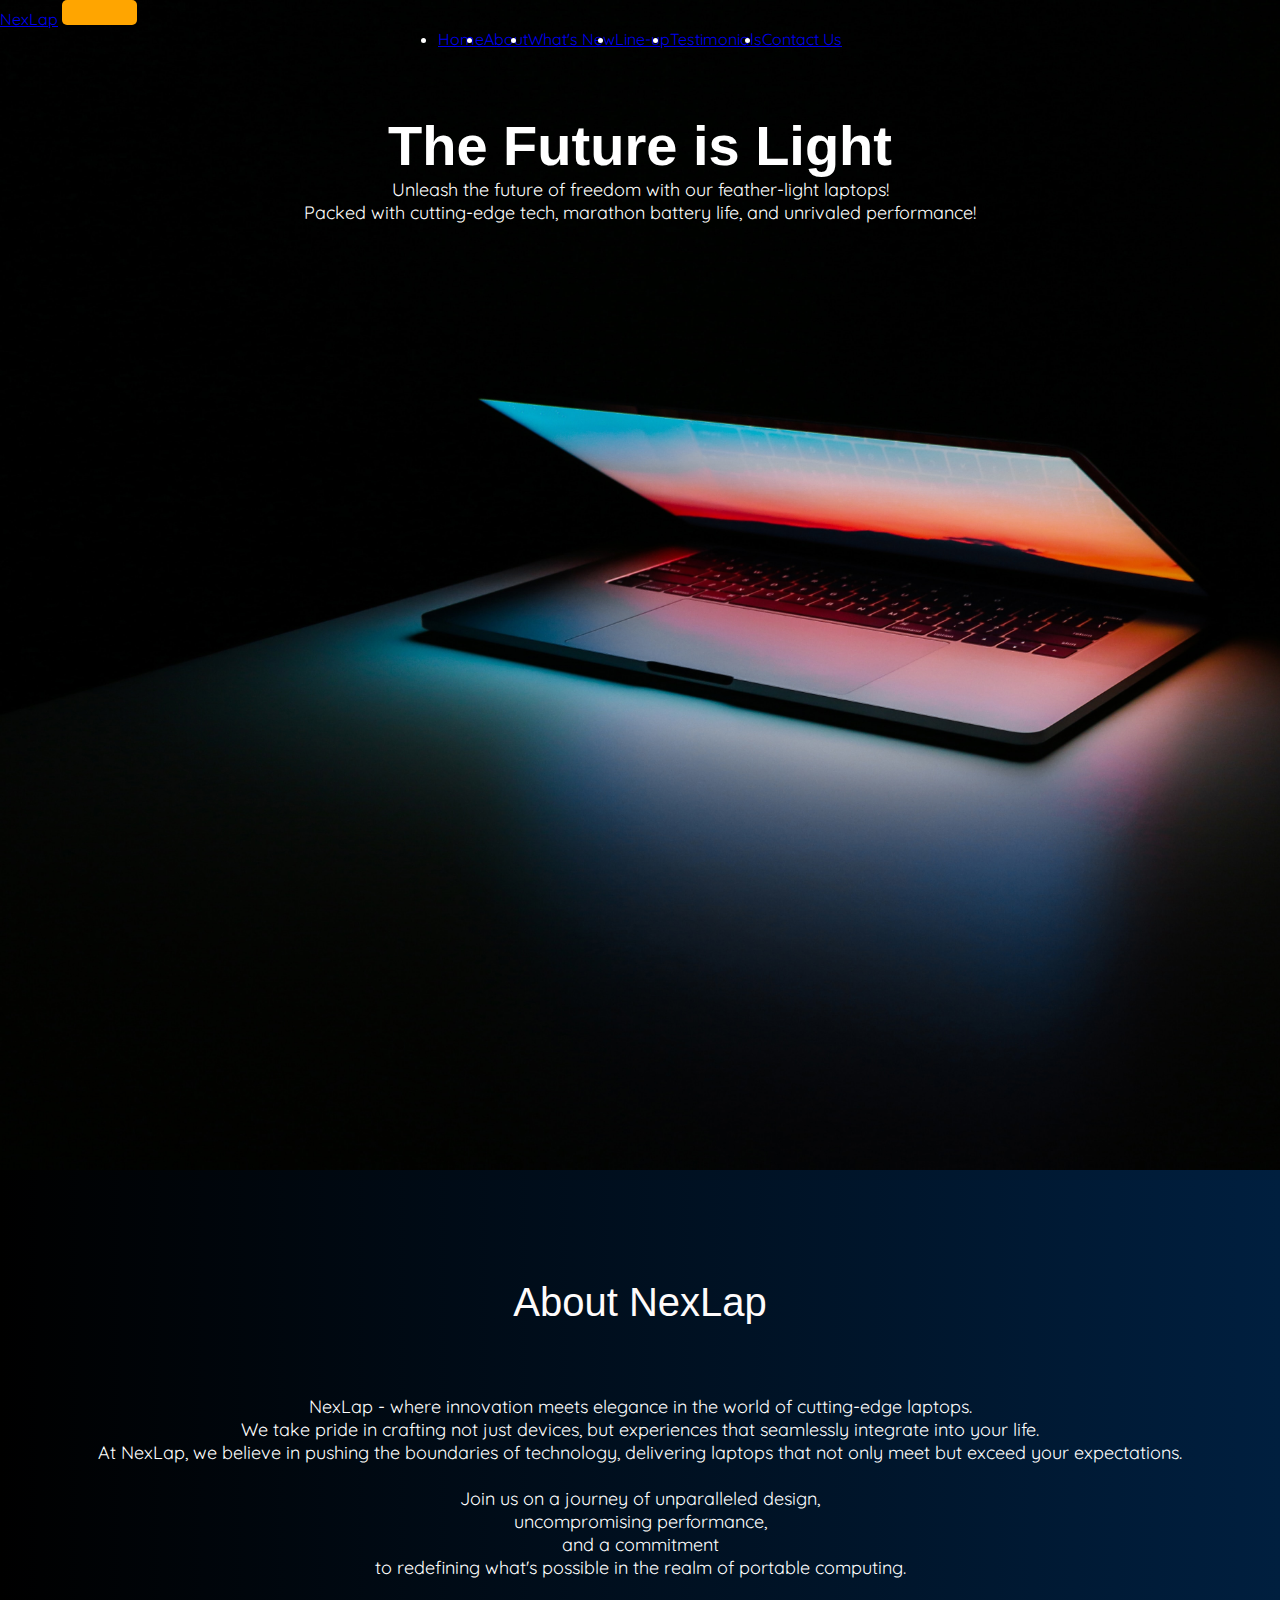
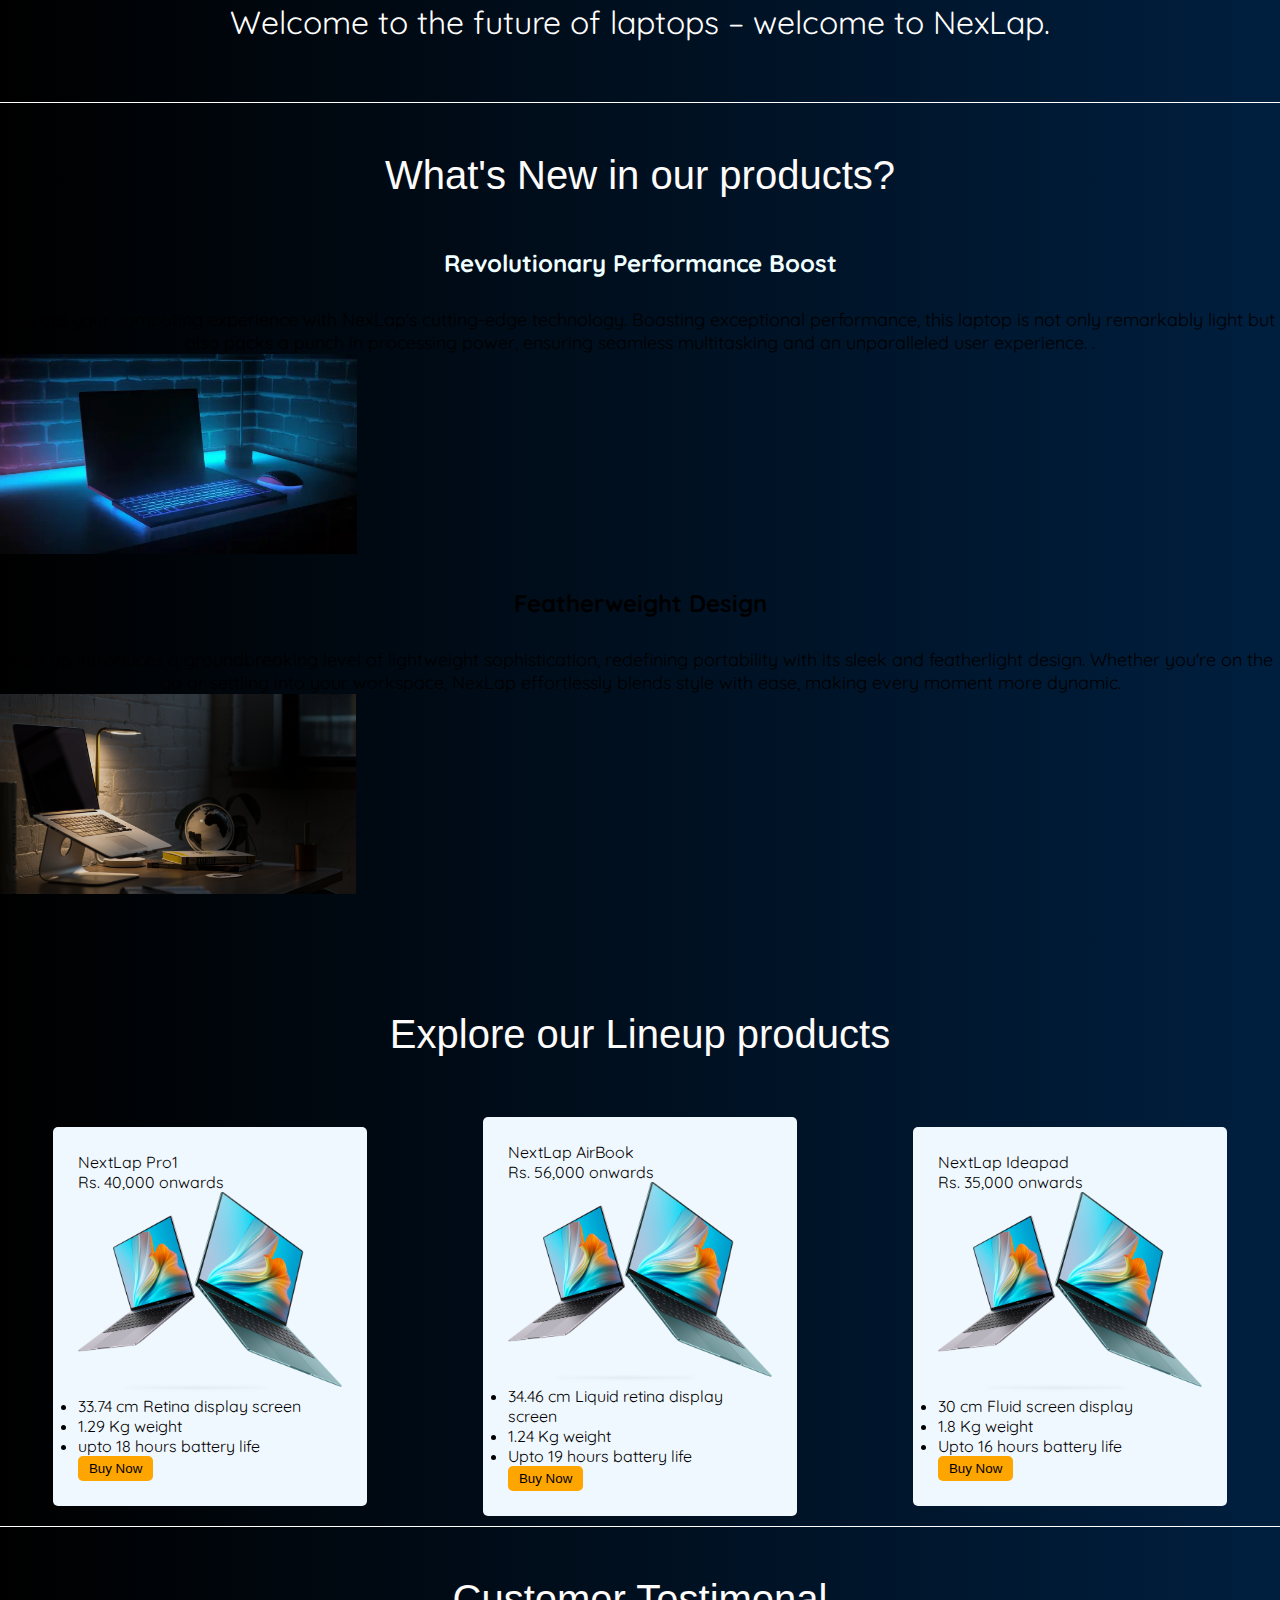
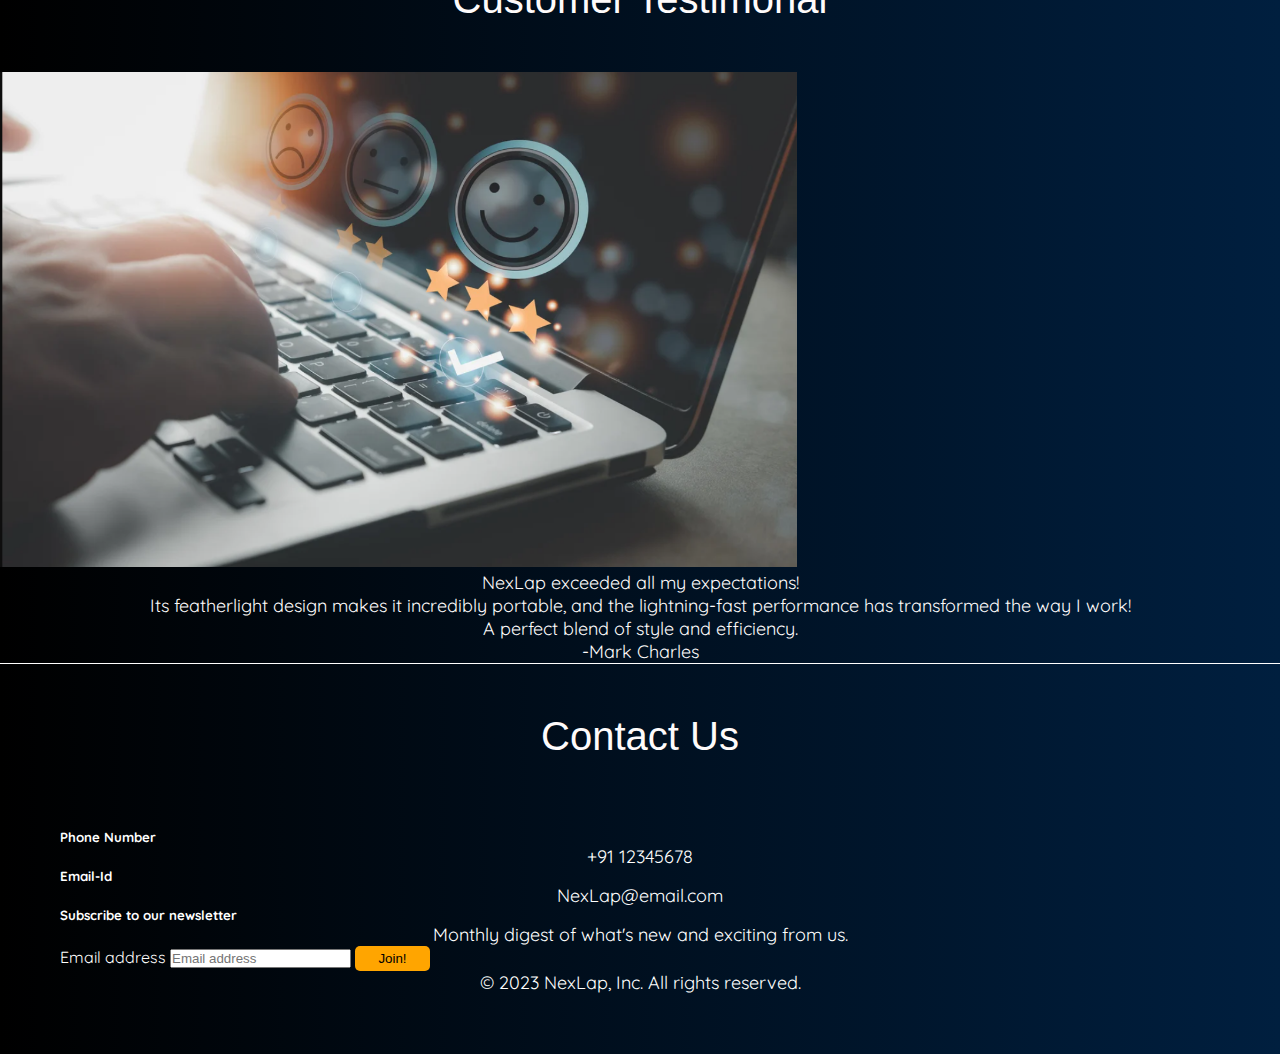
<file: task1/index.html>
<!--Mahima Nair-->
<!DOCTYPE html>
<html lang="en">
<head>
    <meta charset="UTF-8">
    <meta name="viewport" content="width=device-width, initial-scale=1.0">
    <title>Landing Page</title>
    <link href="https://cdn.jsdelivr.net/npm/bootstrap@5.3.2/dist/css/bootstrap.min.css" rel="stylesheet" integrity="sha384-T3c6CoIi6uLrA9TneNEoa7RxnatzjcDSCmG1MXxSR1GAsXEV/Dwwykc2MPK8M2HN" crossorigin="anonymous">
    <link rel="stylesheet" href="https://fonts.googleapis.com/css2?family=Quicksand:wght@300&display=swap">
    <link rel="stylesheet" href="./style.css">
</head>
<body>
    <div class="hero"> 
    
        <!-- <img class="logo" src="./images/logo.png"> -->
        <nav class="navbar navbar-expand navbar-dark ">
          <a class="navbar-brand" href="#">NexLap</a>
          <button class="navbar-toggler" type="button" data-toggle="collapse" data-target="#navbarColor01" aria-controls="navbarColor01" aria-expanded="false" aria-label="Toggle navigation">
            <span class="navbar-toggler-icon"></span>
          </button>
      
          <div class="collapse navbar-collapse" id="navbarColor01" >
            <ul class="navbar-nav mr-auto" style="justify-content: center; display: flex;">
              <li class="nav-item active">
                <a class="nav-link" href="#">Home </a>
              </li>
              <li class="nav-item">
                <a class="nav-link" href="#">About</a>
              </li>
              <li class="nav-item">
                <a class="nav-link" href="#">What's New</a>
              </li>
              <li class="nav-item">
                <a class="nav-link" href="#">Line-up </a>
              </li>
              <li class="nav-item">
                <a class="nav-link" href="#">Testimonials </a>
              </li>
              <li class="nav-item">
                <a class="nav-link" href="#">Contact Us</a>
              </li>
            </ul>
            
          </div>
        </nav>

    <!--<img src="./assets/images/logo.png" alt="logo" class="logo" >  -->
    
        <h1 id="title"> The Future is Light </h1>
        <p>Unleash the future of freedom with our feather-light laptops!<br>
            Packed with cutting-edge tech, marathon battery life, and unrivaled performance!</p>
        <!-- <img class="title-image" src="./images/laptop.png"> -->
    </div>

    <section id="about">
        <div class="container">
            <h2>About NexLap</h2> <br>
            <p> NexLap - where innovation meets elegance in the world of cutting-edge laptops.<br> We take pride in crafting not just devices, but experiences that seamlessly integrate into your life.<br> At NexLap, we believe in pushing the boundaries of technology, delivering laptops that not only meet but exceed your expectations.<br><br> Join us on a journey of unparalleled design,<br> uncompromising performance,<br> and a commitment<br> to redefining what's possible in the realm of portable computing.<br><br><span style="font-size:2rem"> Welcome to the future of laptops – welcome to NexLap.</span></p>
        </div>

    </section >
    <section id="key-features" style="border-top: 1px solid white;" >
        <h2>What's New in our products?</h2>
        <div class="d-md-flex flex-md-equal w-100 my-md-3 ps-md-3" >
            <div class="text-bg-dark me-md-3 pt-3 px-3 pt-md-5 px-md-5 text-center overflow-hidden">
              <div class="my-3 py-3">
                <h3 class="display-5">Revolutionary Performance Boost</h3>
                <p class="lead">Elevate your computing experience with NexLap's cutting-edge technology. Boasting exceptional performance, this laptop is not only remarkably light but also packs a punch in processing power, ensuring seamless multitasking and an unparalleled user experience. .</p>
              </div>
              <img src="./images/performance.jpg" class="rounded mx-auto d-block" alt="..." style="height: 200px;">
            </div>
            <div class="bg-body-tertiary me-md-3 pt-3 px-3 pt-md-5 px-md-5 text-center overflow-hidden" style="padding-bottom: 5%;">
              <div class="my-3 p-3">
                <h3 class="display-5"><span style="color:black;">Featherweight Design</span></h3>
                <p class="lead">NexLap introduces a groundbreaking level of lightweight sophistication, redefining portability with its sleek and featherlight design. Whether you're on the go or settling into your workspace, NexLap effortlessly blends style with ease, making every moment more dynamic.</p>
              </div>
              <img src="./images/Dark Laptop Review Youtube Thumbnail.png" class="rounded mx-auto d-block" alt="..." style="height: 200px;">
            </div>
          </div>
    </section>
         
    
        <h2> Explore our Lineup products</h2 >
        <div class="lineup-container">
            <div class="product">
                <div class="title">NextLap Pro1</div>
                <div class="price">Rs. 40,000 onwards</div>
                <img src="./images/laptop.png" style="height: 200px;">
                <ul class="features">
                    <li>33.74 cm Retina display screen</li>
                    <li>1.29 Kg weight</li>
                    <li>upto 18 hours battery life</li>
                </ul>
                <button class="plan-button">Buy Now</a>
            </div>

            <div class="product">
                <div class="title">NextLap AirBook </div>
                <div class="price">Rs. 56,000 onwards</div>
                <img src="./images/laptop.png" style="height: 200px;">
                <ul class="features">
                    <li>34.46 cm Liquid retina display screen
                    </li>
                    <li>1.24 Kg weight</li>
                    <li>Upto 19 hours battery life</li>
                </ul>
                <button class="plan-button">Buy Now</a>
            </div>

            <div class="product">
                <div class="title">NextLap Ideapad</div>
                <div class="price">Rs. 35,000 onwards</div>
                <img src="./images/laptop.png" style="height: 200px;">
                <ul class="features">
                    <li>30 cm Fluid screen display</li>
                    <li>1.8 Kg weight</li>
                    <li>Upto 16 hours battery life</li>
                </ul>
                <button class="plan-button">Buy Now</a>
            </div>
        </div>
        </section>

        <section id="testimonial" style="border-top: 1px solid white;">
          <div>
            <h2>Customer Testimonal</h2>
          <img src="./images/testimonial.png" class="rounded mx-auto d-block" style="height: 55vh;"><br>
          <p>NexLap exceeded all my expectations! <br>Its featherlight design makes it incredibly portable, and the lightning-fast performance has transformed the way I work!<br>
            A perfect blend of style and efficiency.<br>-Mark Charles</p>
          
          </div>
          
        </section>
   
        

    <footer style="border-top: 1px solid white;">
      <h2>Contact Us</h2>
      <div class="container">
        <footer class="py-5">
          <div class="row">
            <div class="col-6 col-md-2 mb-3">
              <h5>Phone Number<br></h5>
              <p>+91 12345678</p>
              
            </div>
            <div class="col-6 col-md-2 mb-3">
              <h5>Email-Id<br></h5>
              <p>NexLap@email.com</p>
            </div>
            
      
      
            <div class="col-md-5 offset-md-1 mb-3">
              <form>
                <h5>Subscribe to our newsletter</h5>
                <p>Monthly digest of what's new and exciting from us.</p>
                <div class="d-flex flex-column flex-sm-row w-100 gap-2">
                  <label for="newsletter1" class="visually-hidden">Email address</label>
                  <input id="newsletter1" type="text" class="form-control" placeholder="Email address">
                  <button class="plan-button">Join!</button>
                </div>
              </form>
            </div>
          </div>
      
          <div class="d-flex flex-column flex-sm-row justify-content-between py-4 my-4 border-top">
            <p>© 2023 NexLap, Inc. All rights reserved.</p>
          </div>
        </footer>
      </div>


    </footer>


    
</body>
</html>
</file>
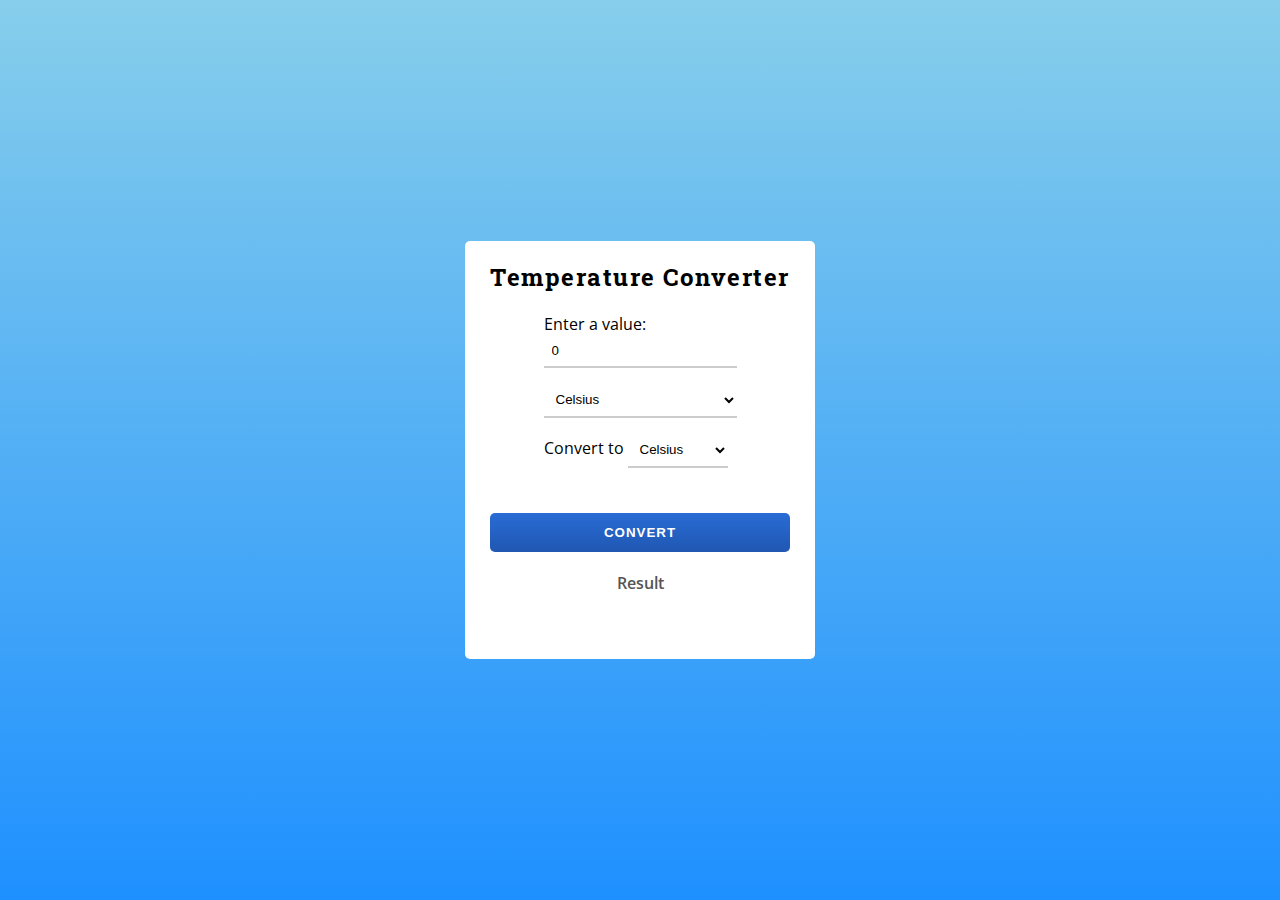
<file: task3/index.html>
<!--Mahima Nair-->
<!DOCTYPE html>
<html lang="en">
<head>
    <meta charset="UTF-8">
    <meta name="viewport" content="width=device-width, initial-scale=1.0">
    <title>Temparature Converter</title>
    <link rel="preconnect" href="https://fonts.googleapis.com">
    <link rel="preconnect" href="https://fonts.gstatic.com" crossorigin>
    <link rel="stylesheet" href="https://fonts.googleapis.com/css?family=Open+Sans&display=swap">
    <link rel="stylesheet" href="https://fonts.googleapis.com/css?family=Roboto+Slab&display=swap">

    <link rel="stylesheet" href="style.css">
</head>
<body>
    <div class="container">
        <div class="convert">
            <h2 style="font-family: 'Roboto Slab', serif; letter-spacing: 1.5px;">Temperature Converter</h2>
            
            <!--Input field-->
        <div class="degree-type">
           
            <div class="degree-field">
                <label>Enter a value: </label>
                <input type="number" name="input-value" id="input-value">
                <select name="input-temperatures" id="input-temp-type">
                    <option value="Celsius" id="Celsius">Celsius</option>
                    <option value="Fahrenheit" id="Fahrenheit">Fahrenheit</option>
                    <option value="Kelvin" id="Kelvin">Kelvin</option></select>
          

                </select>
                <!-- options-->
                <div class="convert-temp-field">
                    <label>Convert to</label>
                    <select name="convert-temperatures" id="convert-temp-type" autocomplete="on">
                        <option value="Celsius" id="Celsius">Celsius</option>
                        <option value="Fahrenheit" id="Fahrenheit">Fahrenheit</option>
                        <option value="Kelvin" id="Kelvin">Kelvin</option>

                    </select>
                </div>
            </div>

        </div>
        <button id="convert-btn">Convert</button>
        <div class="result">
            <h3 class="result-heading">Result</h3>
            <h2 class="value" id="celsius"></h2>

        </div>

        </div>
    </div>
 <script src="app.js"></script>   
</body>
</html>
</file>
<file: task1/style.css>
/*Mahima Nair*/
*{
  box-sizing: border-box;
  margin:0;
  padding: 0;
}

body{
  background: linear-gradient(to right, #000000,#001F3F);
    background-size: 100% 100%;
    animation: gradient-animation 18s ease infinite;
    font-family: Quicksand, sans-serif;
    margin: 0;

}

#title{
    font-family: Verdana, Geneva, Tahoma, sans-serif;
    font-weight: 900;
    text-align: center;
    margin-top:5%;
    font-size: 3.5rem;
   

}
h2{
  font-family: Verdana, Geneva, Tahoma, sans-serif;
    font-weight: 500;
    text-align: center;
    margin-top:5%;
    font-size: 1.5rem;
    color: #fefbfb;

}
.hero{
  background-image:url('./images/ales-nesetril-Im7lZjxeLhg-unsplash.jpg');
  background-size: cover;
  height: 130vh;
  color:white;
}

.gradient-background {
    background: linear-gradient(300deg, #0f0f0f, #716e6e, #fefbfb);
    background-size: 100% 100vw;
    animation: gradient-animation 18s ease infinite;
    margin: 0;
    
  }
  .title-image{
    display: block;
    height: 600px;
    margin:5%;
    align-items: center;
    margin-left: 25%;
  }
 
  p{
    text-align: center;
    font-size: large;

  
  }

 .container{
  display: flex;
  flex-direction: column;
  color: white;
  margin:40px;
  padding:20px;
  justify-content: center;
  align-content: center;
  margin-left: 40px;
  margin-right: 40px;
 }


  .card {
    display: flex;
    flex-direction: row;
    width: 100vw;
    height:50vh;
    max-width: 600px;
    max-width: 300px; 
    background-color: aliceblue; 
    justify-content: space-around;
   
 }

 
  .card img { 
    width: 50%;
    object-fit: cover;
  }
  .card-body {
    padding: 20px;
    align-items: center;
    width:95vw;
    height:40vh;
    border-radius: 2%;
    background-color: aliceblue;
    margin:10px;

  }

h2{

  text-align: center;
  font-size: 2.5rem;
  margin: 50px;
}
h3{
  color: azure;
  text-align: center;
  margin:30px;
  font-size: 1.5em;
}
.lineup-container{
  display: flex;
  justify-content: space-around;
  align-items: center;
  gap:10px;
}
.product{
  background-color: aliceblue;
  flex-direction: column;
  flex-basis:300px;
  flex-shrink:0;
  padding:25px;
  margin: 10px;;
  border-radius: 5px;
  
}

button{
  background-color: orange;
  border: none;
  align-self: center;
  border-radius: 5px;
  height:25px;
  width: 75px;

}

footer{
  
  color:white;
}
#testimonial{
 color: #fefbfb;
}
</file>
<file: task3/style.css>
/*Mahima Nair*/
*{
    box-sizing: border-box;
    margin: 0;
    padding: 0;
}
body{
    height: 100vh;
    display: flex;
    justify-content: center;
    align-items: center;
    background: linear-gradient(to bottom, #87CEEB, #1E90FF);
    font-size:1rem;
    font-family: 'Open Sans', sans-serif;
}

.convert{
    background-color: white;
    min-width: 320px;
    padding:20px 25px 45px;
    border-radius: 5px;
    height:auto;
    display:flex;
    flex-direction: column;
    justify-content: center;
    
}
.convert:hover{
    box-shadow: 5px 5px 250px 5px rgba(255, 255, 255, 0.02) inset;

}
.result{
    text-align: center;
    margin: 20px 0;
}

.result-heading{
    color: #555;
    font-size: 1rem;
    font-weight:600;
}

.celsius-value{
    border-bottom: 2px solid #ccc;
    padding: 10px;

}

.degree-type{
    display: flex;
    justify-content: center;
    align-items: center;
    padding: 20px 0px;

}
.degree-field{
    display: flex;
    flex-direction: column; 
}

input, select{
    background: transparent;
    border: none;
    border-bottom: 2px solid #ccc;
    padding: 8px; 
    margin-bottom: 15px;
}

input:focus{
    border: 1px solid #5936b4;
}

#convert-btn{
    border:none;
    border-radius: 5px;
    background: linear-gradient(to bottom, #296bd5,#2058b2);
    color: white;
    padding: 12px 80px;
    font-weight: bold;
    letter-spacing: 1px;
    margin-top: 10px;
    transition: all .3s ease-in;
    text-transform: uppercase;
    cursor: pointer;
}
#convert-btn:hover{
     background: linear-gradient(to bottom, #132c55, #296bd5);
    
    }
</file>
